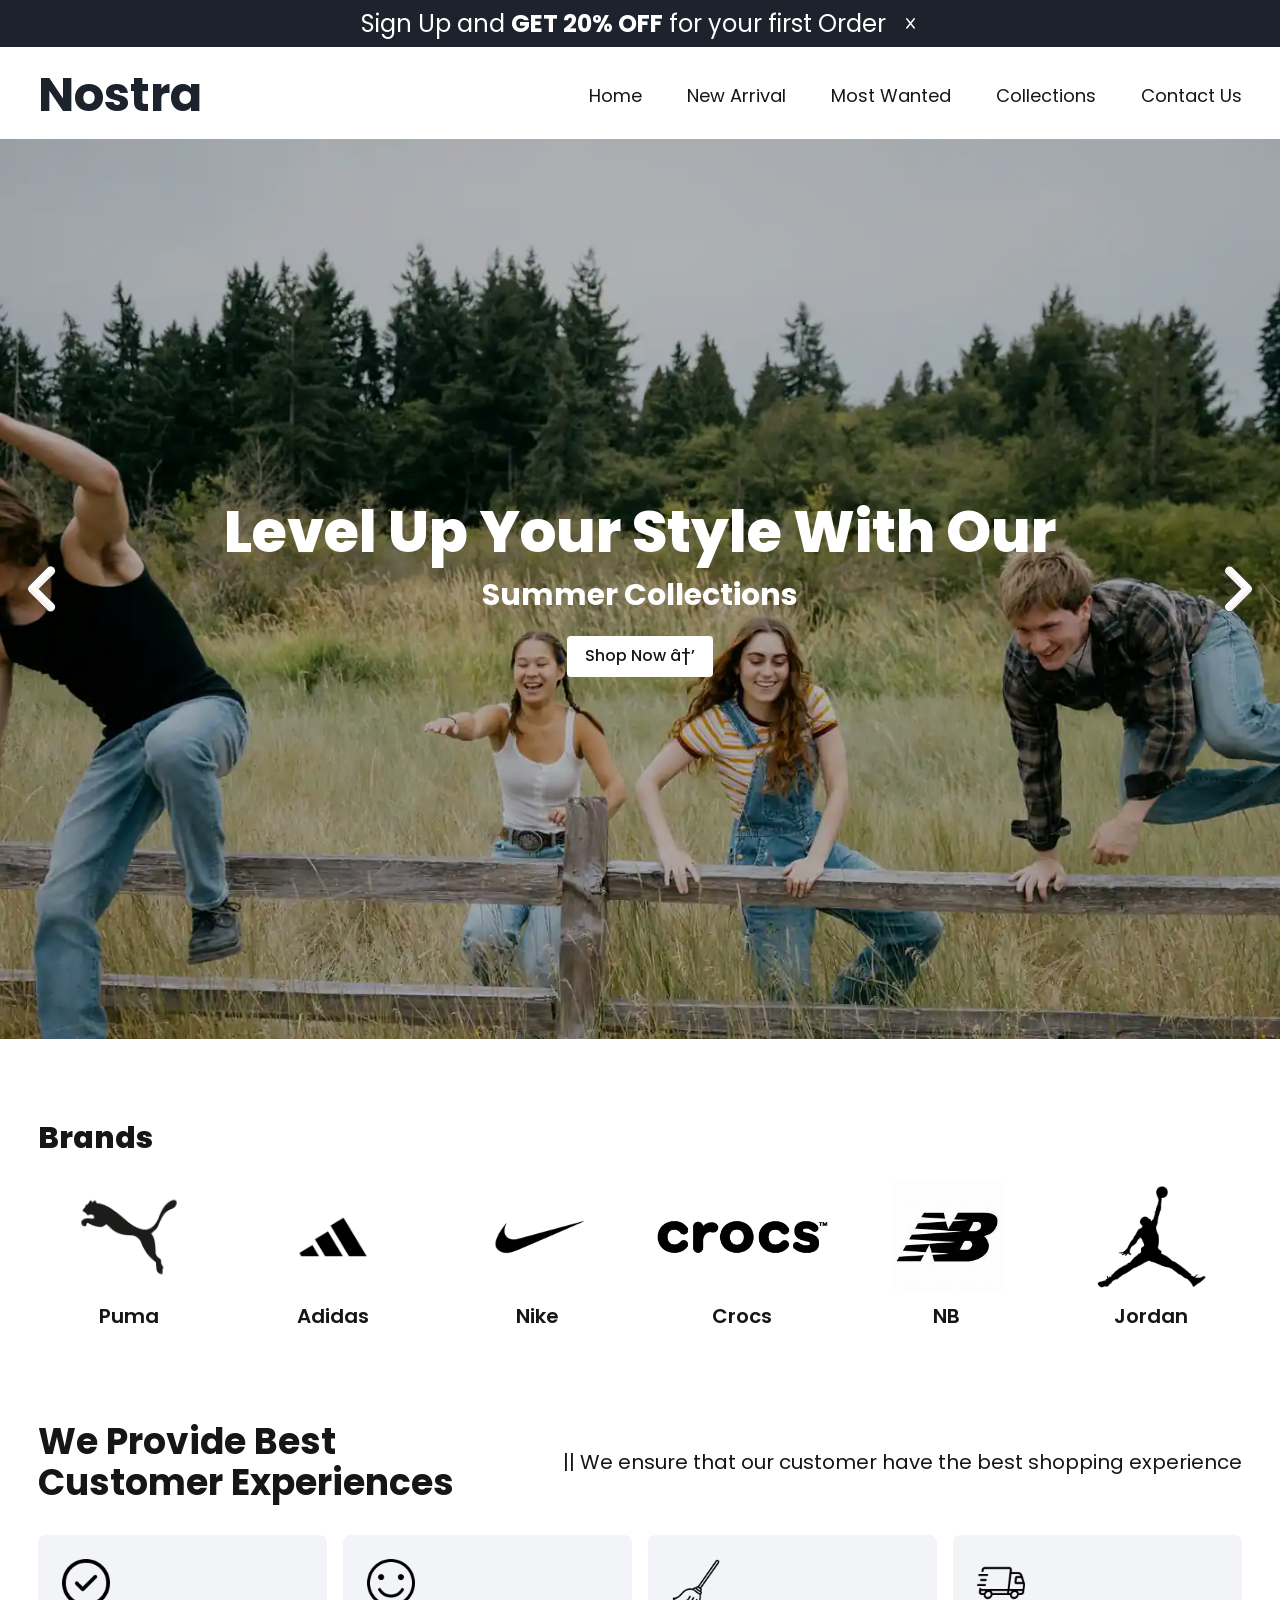
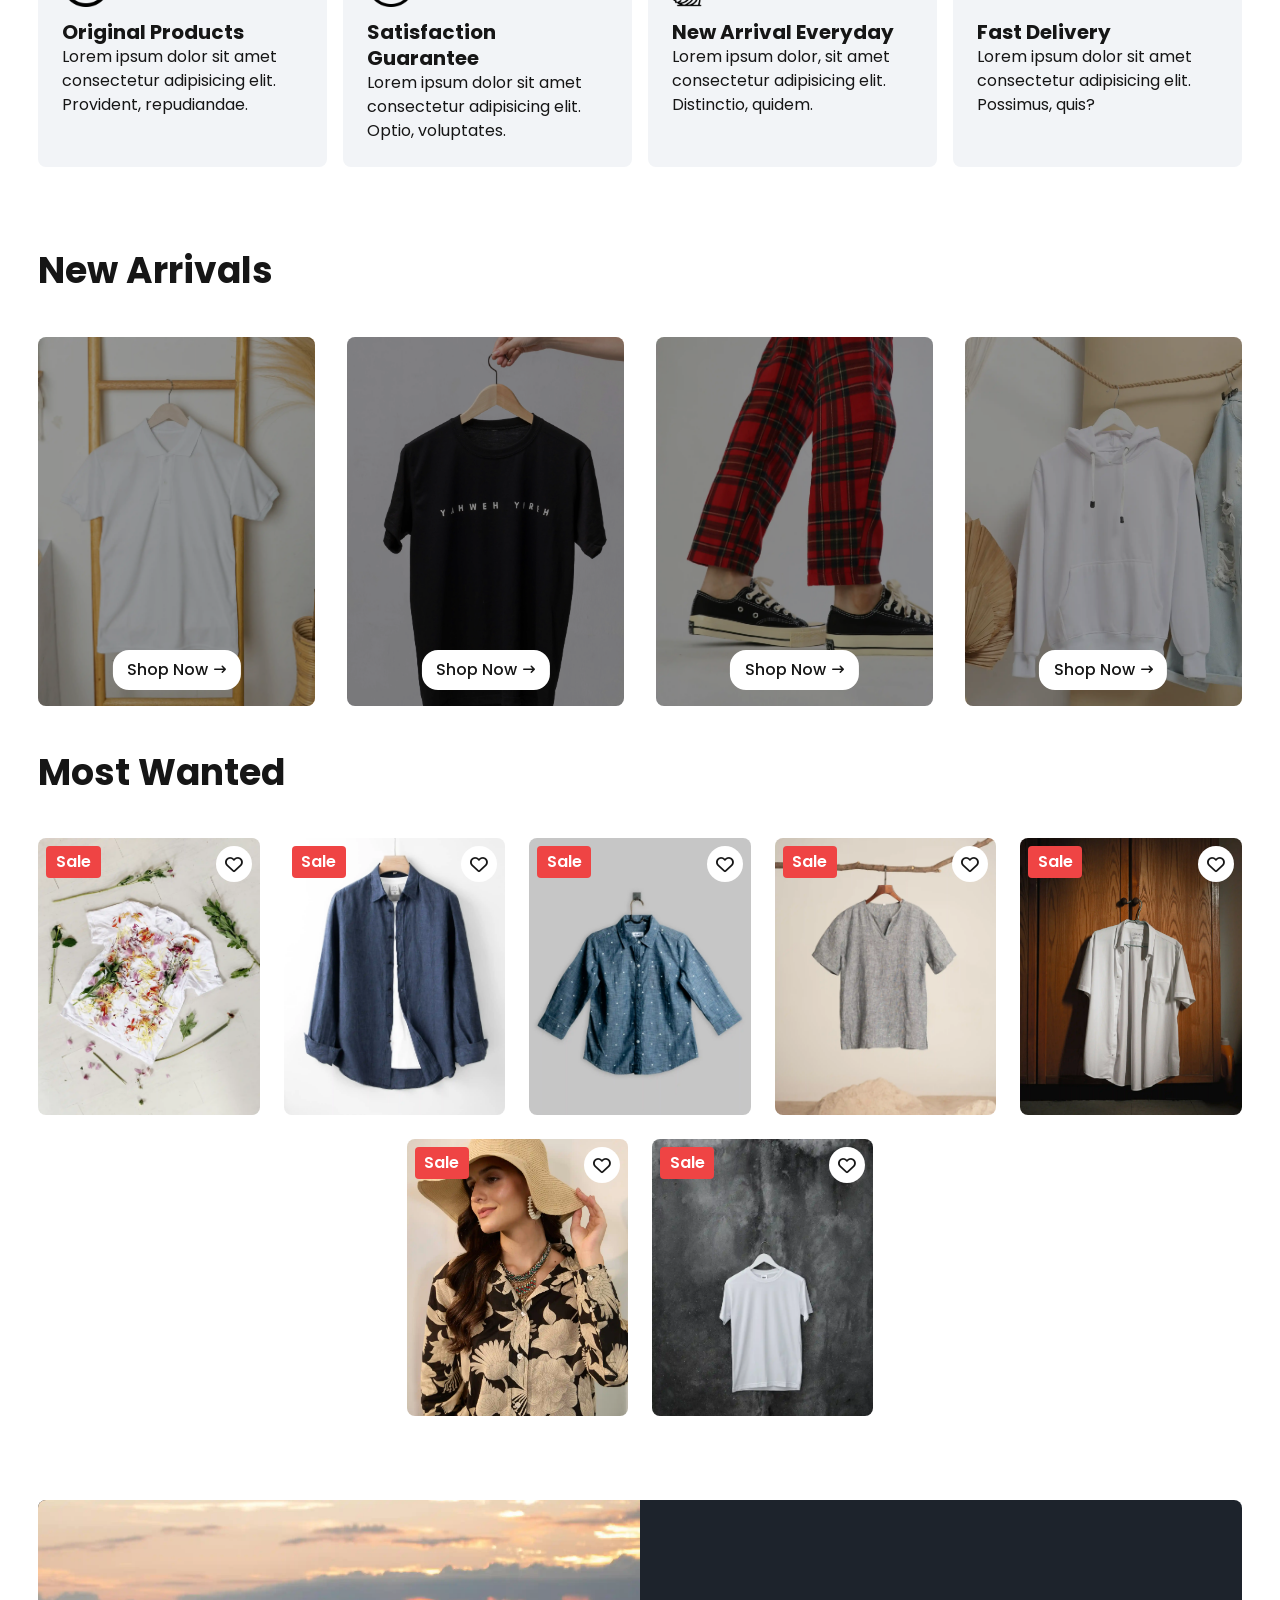
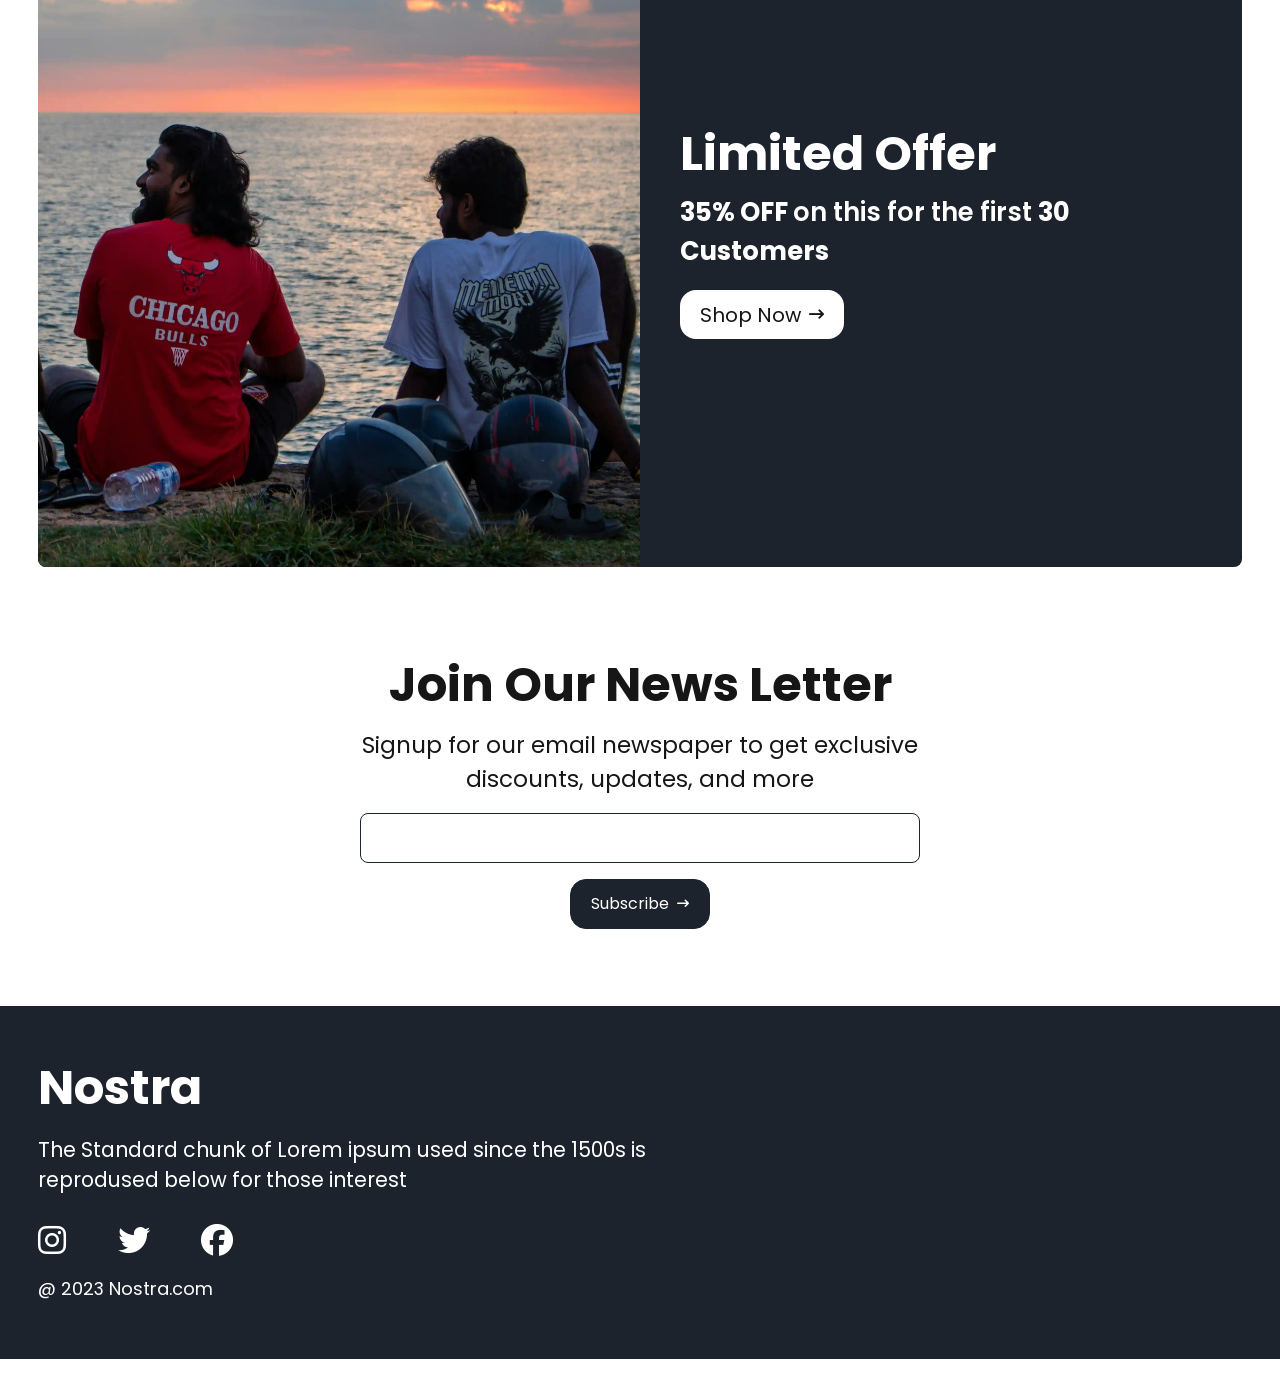
<file: index.html>
﻿<!DOCTYPE html>
<html lang="en">

<head>
    <meta charset="UTF-8">
    <meta name="viewport" content="width=device-width, initial-scale=1.0">
    <title>Nostra</title>
    <link rel="stylesheet" href="https://cdnjs.cloudflare.com/ajax/libs/font-awesome/6.6.0/css/all.min.css"
        integrity="sha512-Kc323vGBEqzTmouAECnVceyQqyqdsSiqLQISBL29aUW4U/M7pSPA/gEUZQqv1cwx4OnYxTxve5UMg5GT6L4JJg=="
        crossorigin="anonymous" referrerpolicy="no-referrer" />
    <link rel="preconnect" href="https://fonts.googleapis.com">
    <link rel="preconnect" href="https://fonts.gstatic.com" crossorigin>
    <link href="https://fonts.googleapis.com/css2?family=Poppins:wght@400;500;600;700;800&display=swap"
        rel="stylesheet">
    <link rel="stylesheet" href="style.css">
</head>

<body>
    <!--section1-->
    <div id="one" class="announcement">
        <h1 class="announcement__text">
            Sign Up and
            <span class="bold">GET 20% OFF</span>
            for your first Order
        </h1>
        <i id="two" class="fa-solid fa-x fa-xs announcement__close"></i>
    </div>

    <!--section2-->
    <nav class="site-header">
        <div>
            <h1 class="logo">Nostra</h1>
        </div>

        <div class="menu-toggle" id="three">
            <i class="fa-solid fa-bars fa-xl"></i>
        </div>

        <div class="nav-links">
            <ul>
                <li><a href="#">Home</a></li>
                <li><a href="#new-arrivals">New Arrival</a></li>
                <li><a href="#most-wanted">Most Wanted</a></li>
                <li><a href="./collections.html">Collections</a></li>
                <li><a href="./contact.html">Contact Us</a></li>
            </ul>
        </div>
    </nav>

    <!--side navbar-->
    <div id="four" class="side-menu">
        <i id="five" class="fa-solid fa-x side-menu__close"></i>
        <ul>
            <li><a href="#">Home</a></li>
            <li><a href="#new-arrivals">New Arrival</a></li>
            <li><a href="#most-wanted">Most Wanted</a></li>
            <li><a href="./collections.html">Collections</a></li>
            <li><a href="./contact.html">Contact Us</a></li>
        </ul>
    </div>

    <!--section3-->
    <nav class="hero-section">
        <div id="hero" class="hero">
            <img id="heroImg" src="img/p26.webp" class="hero__img" alt="">
            <div class="hero__overlay"></div>

            <h1 class="hero__title">Level Up Your Style With Our</h1>
            <p class="hero__subtitle">Summer Collections</p>

            <button class="btn-hero">Shop Now â†’</button>

            <img class="hero__arrow hero__arrow--left" src="img/p1.webp" id="left" alt="">
            <img class="hero__arrow hero__arrow--right" src="img/p2.webp" id="right" alt="">
        </div>
    </nav>

    <!--section4-->
    <nav class="brands">
        <h1 class="brands__title">Brands</h1>

        <ul class="brands__list">
            <li class="brand">
                <img class="brand__logo" src="img/p3.webp" alt="Puma">
                <span>Puma</span>
            </li>
            <li class="brand">
                <img class="brand__logo" src="img/p4.webp" alt="Adidas">
                <span>Adidas</span>
            </li>
            <li class="brand">
                <img class="brand__logo" src="img/p5.webp" alt="Nike">
                <span>Nike</span>
            </li>
            <li class="brand">
                <img class="brand__logo" src="img/p6.webp" alt="Crocs">
                <span>Crocs</span>
            </li>
            <li class="brand">
                <img class="brand__logo" src="img/p7.webp" alt="NB">
                <span>NB</span>
            </li>
            <li class="brand">
                <img class="brand__logo" src="img/p8.webp" alt="Jordan">
                <span>Jordan</span>
            </li>
        </ul>
    </nav>

    <!--section5-->
    <nav class="intro">
        <div class="intro__heading">
            <h1 class="intro__title">We Provide Best</h1>
            <h1 class="intro__title">Customer Experiences</h1>
        </div>
        <div>
            <p class="intro__text">|| We ensure that our customer have the best shopping experience</p>
        </div>
    </nav>

    <!--section6-->
    <nav class="features">
        <div class="feature">
            <div class="feature__icon">
                <img src="img/p9.webp" alt="">
            </div>
            <h1 class="feature__title">Original Products</h1>
            <p class="feature__text">Lorem ipsum dolor sit amet consectetur adipisicing elit.
                Provident, repudiandae.</p>
        </div>
        <div class="feature">
            <div class="feature__icon">
                <img src="img/p10.webp" alt="">
            </div>
            <h1 class="feature__title">Satisfaction Guarantee</h1>
            <p class="feature__text">Lorem ipsum dolor sit amet consectetur adipisicing elit. Optio,
                voluptates.</p>
        </div>
        <div class="feature">
            <div class="feature__icon">
                <img src="img/p12.webp" alt="">
            </div>
            <h1 class="feature__title">New Arrival Everyday</h1>
            <p class="feature__text">Lorem ipsum dolor, sit amet consectetur adipisicing elit.
                Distinctio, quidem.</p>
        </div>
        <div class="feature">
            <div class="feature__icon">
                <img src="img/p11.webp" alt="">
            </div>
            <h1 class="feature__title">Fast Delivery</h1>
            <p id="new-arrivals" class="feature__text">Lorem ipsum dolor sit amet consectetur
                adipisicing elit.
                Possimus, quis?</p>
        </div>
    </nav>

    <!--section7-->
    <h1 class="section-title">New Arrivals</h1>

    <div class="arrivals">
        <div class="arrival">
            <img src="./img/p13.webp" alt="">
            <div class="arrival__overlay"></div>
            <button class="btn-shop">
                Shop Now <i class="fa-solid fa-arrow-right-long fa-xs"></i>
            </button>
        </div>

        <div class="arrival">
            <img src="./img/p14.webp" alt="">
            <div class="arrival__overlay"></div>
            <button class="btn-shop">
                Shop Now <i class="fa-solid fa-arrow-right-long fa-xs"></i>
            </button>
        </div>

        <div class="arrival">
            <img src="./img/p15.webp" alt="">
            <div class="arrival__overlay"></div>
            <button class="btn-shop">
                Shop Now <i class="fa-solid fa-arrow-right-long fa-xs"></i>
            </button>
        </div>

        <div class="arrival">
            <img src="./img/p16.webp" alt="">
            <div class="arrival__overlay"></div>
            <button id="most-wanted" class="btn-shop">
                Shop Now <i class="fa-solid fa-arrow-right-long fa-xs"></i>
            </button>
        </div>
    </div>

    <!--section8-->
    <h1 class="section-title">Most Wanted</h1>

    <section class="wanted">
        <div class="wanted__item">
            <img src="img/p24.webp" alt="">
            <button class="badge-sale">Sale</button>
            <i class="six wishlist fa-regular fa-heart fa-2xl"></i>
        </div>

        <div class="wanted__item">
            <img src="img/p19.webp" alt="">
            <button class="badge-sale">Sale</button>
            <i class="six wishlist fa-regular fa-heart fa-2xl"></i>
        </div>

        <div class="wanted__item">
            <img src="img/p20.webp" alt="">
            <button class="badge-sale">Sale</button>
            <i class="six wishlist fa-regular fa-heart fa-2xl"></i>
        </div>

        <div class="wanted__item">
            <img src="img/p21.webp" alt="">
            <button class="badge-sale">Sale</button>
            <i class="six wishlist fa-regular fa-heart fa-2xl"></i>
        </div>

        <div class="wanted__item">
            <img src="img/p22.webp" alt="">
            <button class="badge-sale">Sale</button>
            <i class="six wishlist fa-regular fa-heart fa-2xl"></i>
        </div>

        <div class="wanted__item">
            <img src="img/p23.webp" alt="">
            <button class="badge-sale">Sale</button>
            <i class="six wishlist fa-regular fa-heart fa-2xl"></i>
        </div>

        <div class="wanted__item">
            <img src="img/p18.webp" alt="">
            <button class="badge-sale">Sale</button>
            <i class="six wishlist fa-regular fa-heart fa-2xl"></i>
        </div>
    </section>

    <!--section9-->
    <section class="offer">
        <div class="offer__image">
            <img src="img/p17.webp" alt="">
        </div>
        <div class="offer__body">
            <h1 class="offer__title">Limited Offer</h1>
            <p class="offer__text">
                <span class="bold">35% OFF </span>on this
                for the first <span class="bold">30 Customers</span>
            </p>
            <button class="btn-offer">
                Shop Now <i class="fa-solid fa-arrow-right-long fa-xs"></i>
            </button>
        </div>
    </section>

    <!--section10-->
    <section class="newsletter">
        <h1 class="newsletter__title">Join Our News Letter</h1>
        <p class="newsletter__text">Signup for our email newspaper to get exclusive
            discounts, updates, and more</p>
        <input type="email">
        <button class="btn-subscribe">
            Subscribe <i class="fa-solid fa-arrow-right-long fa-xs"></i>
        </button>
    </section>

    <!--section11-->
    <section class="footer">
        <h1 class="footer__title">Nostra</h1>
        <p class="footer__text">The Standard chunk of Lorem ipsum used since the 1500s is
            reprodused below for those interest</p>
        <div class="footer__social">
            <i class="fa-brands fa-instagram"></i>
            <i class="fa-brands fa-twitter"></i>
            <i class="fa-brands fa-facebook"></i>
        </div>
        <p class="footer__copy">@ 2023 Nostra.com</p>
    </section>

    <script src="script.js"></script>
</body>

</html>
</file>
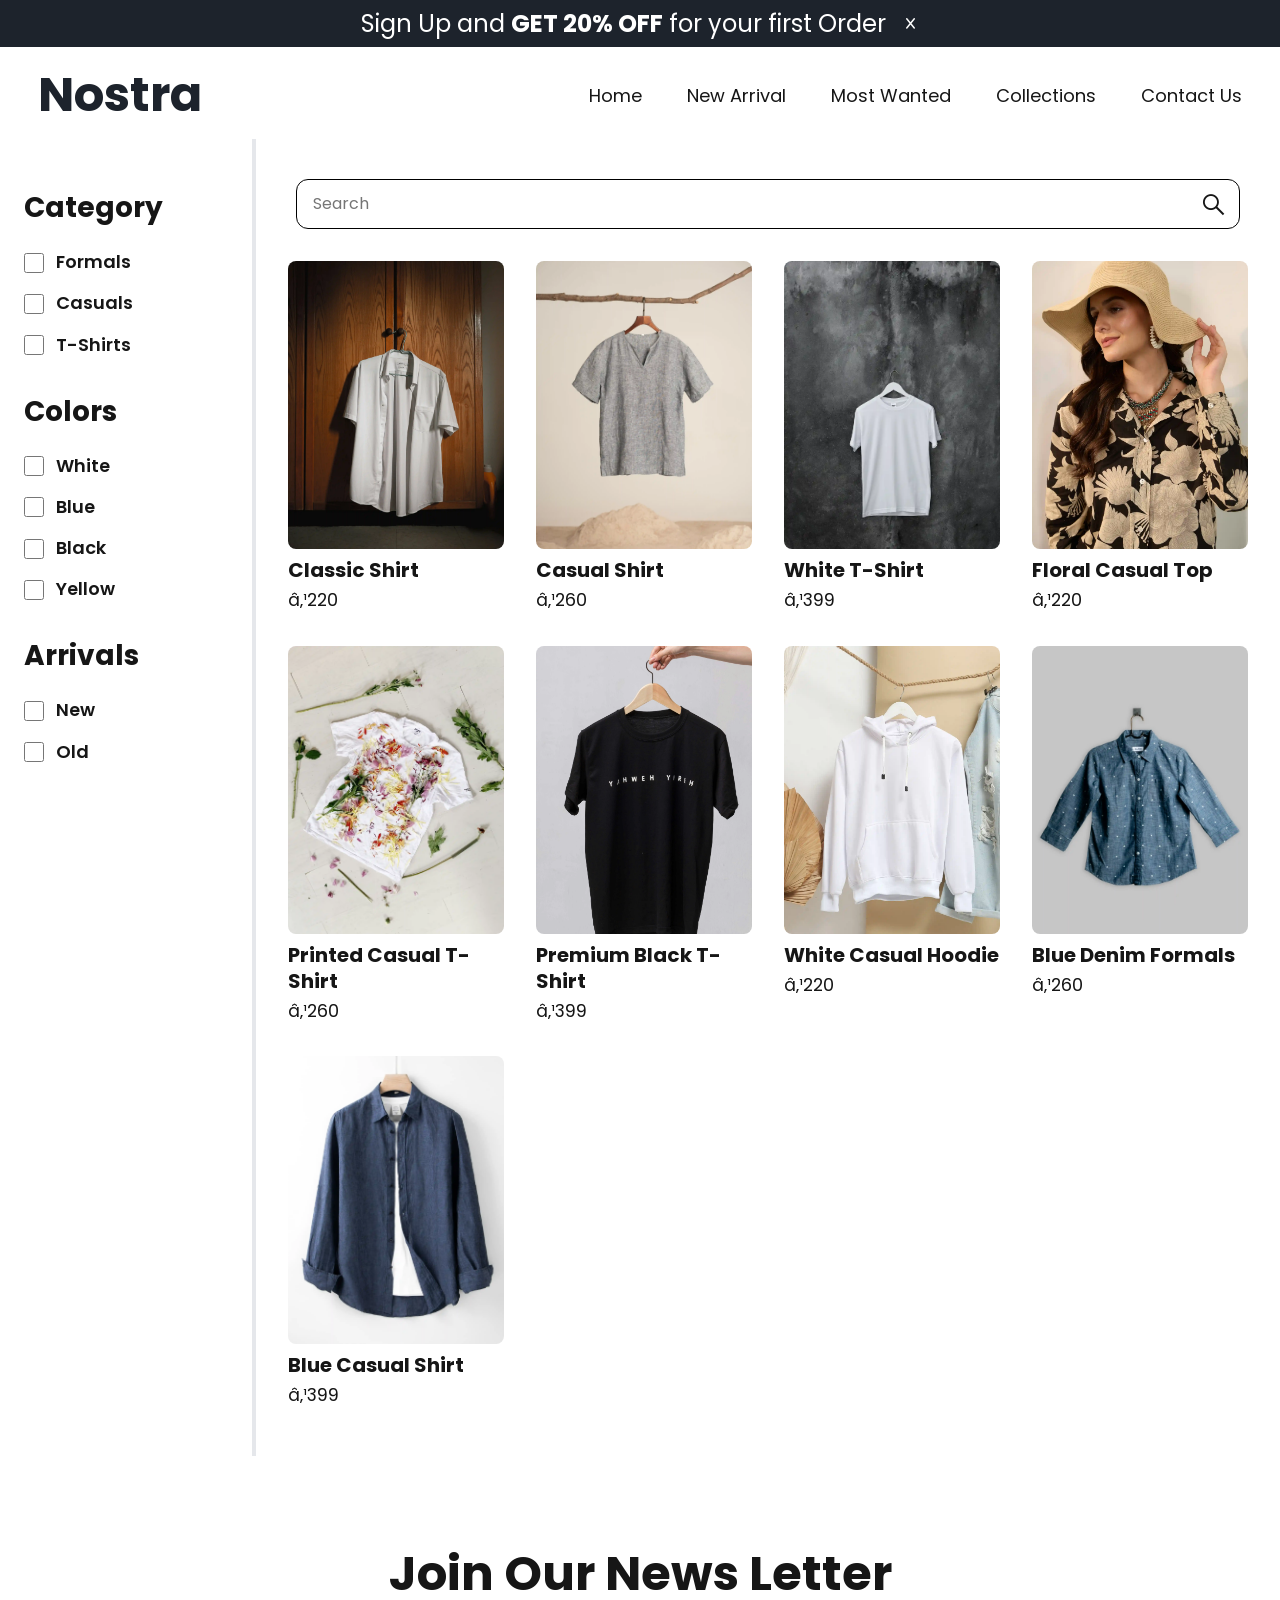
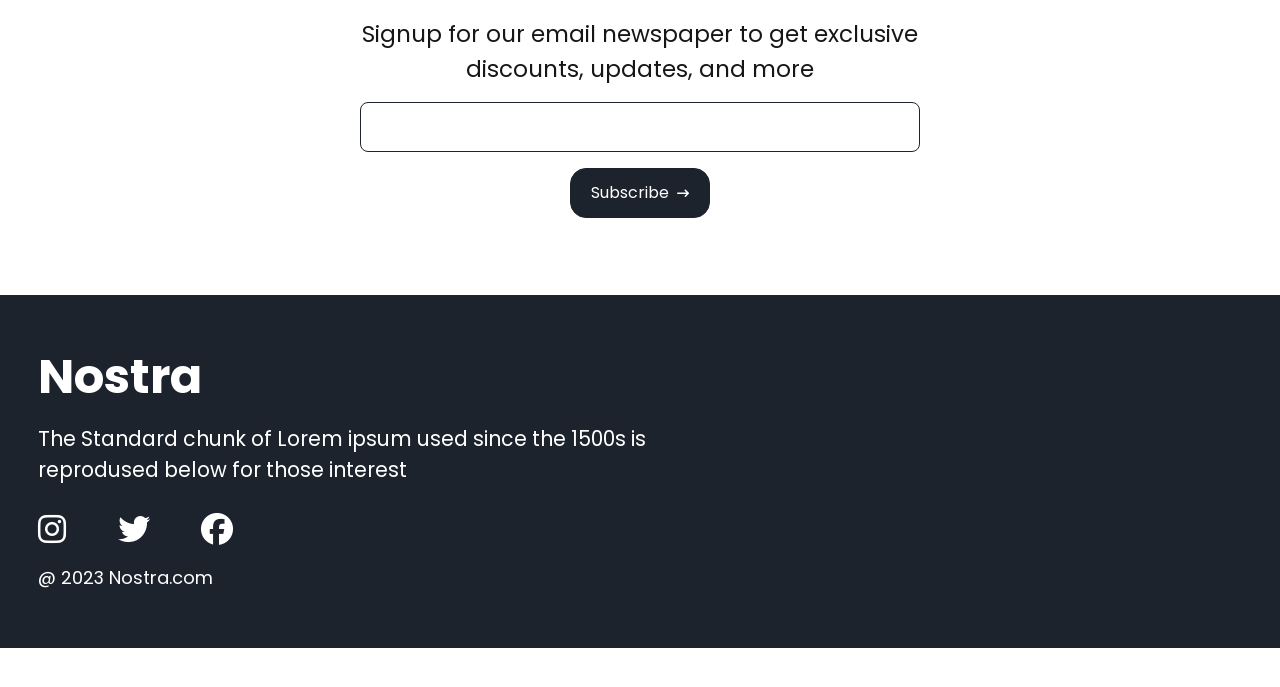
<file: collections.html>
﻿<!DOCTYPE html>
<html lang="en">

<head>
    <meta charset="UTF-8">
    <meta name="viewport" content="width=device-width, initial-scale=1.0">
    <title>Collections</title>
    <link rel="stylesheet" href="https://cdnjs.cloudflare.com/ajax/libs/font-awesome/6.6.0/css/all.min.css"
        integrity="sha512-Kc323vGBEqzTmouAECnVceyQqyqdsSiqLQISBL29aUW4U/M7pSPA/gEUZQqv1cwx4OnYxTxve5UMg5GT6L4JJg=="
        crossorigin="anonymous" referrerpolicy="no-referrer" />
        <link rel="preconnect" href="https://fonts.googleapis.com">
    <link rel="preconnect" href="https://fonts.gstatic.com" crossorigin>
    <link href="https://fonts.googleapis.com/css2?family=Poppins:wght@400;500;600;700;800&display=swap"
        rel="stylesheet">
    <link rel="stylesheet" href="style.css">
</head>

<body>
    <!--section1-->
    <div id="one" class="announcement">
        <h1 class="announcement__text">
            Sign Up and
            <span class="bold">GET 20% OFF</span>
            for your first Order
        </h1>
        <i id="two" class="fa-solid fa-x fa-xs announcement__close"></i>
    </div>

    <!--section2-->
    <nav class="site-header">
        <div>
            <h1 class="logo">Nostra</h1>
        </div>

        <div class="menu-toggle" id="three">
            <i class="fa-solid fa-bars fa-xl"></i>
        </div>

        <div class="nav-links">
            <ul>
                <li><a href="index.html">Home</a></li>
                <li><a href="index.html#new-arrivals">New Arrival</a></li>
                <li><a href="index.html#most-wanted">Most Wanted</a></li>
                <li><a href="collections.html">Collections</a></li>
                <li><a href="contact.html">Contact Us</a></li>
            </ul>
        </div>
    </nav>

    <!--side navbar-->
    <div id="four" class="side-menu side-menu--half">
        <i id="five" class="fa-solid fa-x side-menu__close"></i>
        <ul>
            <li><a href="index.html">Home</a></li>
            <li><a href="index.html#new-arrivals">New Arrival</a></li>
            <li><a href="index.html#most-wanted">Most Wanted</a></li>
            <li><a href="collections.html">Collections</a></li>
            <li><a href="contact.html">Contact Us</a></li>
        </ul>
    </div>

    <!--Section 3-->
    <div class="shop">

        <!--leftside-->
        <aside class="filters">

            <h1 class="filters__title filters__title--spaced">Category</h1>
            <div class="filters__list filters__list--categories">
                <label class="filter-option">
                    <input type="checkbox" value="formals" class="six">
                    <p>Formals</p>
                </label>
                <label class="filter-option">
                    <input type="checkbox" value="casuals" class="six">
                    <p>Casuals</p>
                </label>
                <label class="filter-option">
                    <input type="checkbox" value="tshirts" class="six">
                    <p>T-Shirts</p>
                </label>
            </div>

            <h1 class="filters__title">Colors</h1>
            <div class="filters__list filters__list--colors">
                <label class="filter-option">
                    <input type="checkbox" value="white" class="six">
                    <p>White</p>
                </label>
                <label class="filter-option">
                    <input type="checkbox" value="blue" class="six">
                    <p>Blue</p>
                </label>
                <label class="filter-option">
                    <input type="checkbox" value="black" class="six">
                    <p>Black</p>
                </label>
                <label class="filter-option">
                    <input type="checkbox" value="yellow" class="six">
                    <p>Yellow</p>
                </label>
            </div>

            <h1 class="filters__title">Arrivals</h1>
            <div class="filters__list filters__list--arrivals">
                <label class="filter-option">
                    <input type="checkbox" value="new" class="six">
                    <p>New</p>
                </label>
                <label class="filter-option">
                    <input type="checkbox" value="old" class="six">
                    <p>Old</p>
                </label>
            </div>

        </aside>

        <!--rightside-->
        <main>
            <div class="search">
                <input type="text" placeholder="Search">
                <i class="fa-brands fa-sistrix fa-xl search__icon"></i>
            </div>

            <div class="products">
                <div class="seven" data-occasion="formals" data-color="white" data-arrivals="new">
                    <img src="./img/p22.webp" alt="">
                    <h1 class="product__name">Classic Shirt</h1>
                    <p class="product__price">â‚¹220</p>
                </div>

                <div class="seven" data-occasion="casuals" data-color="black" data-arrivals="new">
                    <img src="./img/p21.webp" alt="">
                    <h1 class="product__name">Casual Shirt</h1>
                    <p class="product__price">â‚¹260</p>
                </div>

                <div class="seven" data-occasion="tshirts" data-color="white" data-arrivals="old">
                    <img src="./img/p18.webp" alt="">
                    <h1 class="product__name">White T-Shirt</h1>
                    <p class="product__price">â‚¹399</p>
                </div>

                <div class="seven" data-occasion="casuals" data-color="black" data-arrivals="old">
                    <img src="./img/p23.webp" alt="">
                    <h1 class="product__name">Floral Casual Top</h1>
                    <p class="product__price">â‚¹220</p>
                </div>

                <div class="seven" data-occasion="tshirts" data-color="white" data-arrivals="new">
                    <img src="./img/p24.webp" alt="">
                    <h1 class="product__name">Printed Casual T-Shirt</h1>
                    <p class="product__price">â‚¹260</p>
                </div>

                <div class="seven" data-occasion="tshirts" data-color="black" data-arrivals="new">
                    <img src="./img/p14.webp" alt="">
                    <h1 class="product__name">Premium Black T-Shirt</h1>
                    <p class="product__price">â‚¹399</p>
                </div>

                <div class="seven" data-occasion="tshirts" data-color="white" data-arrivals="new">
                    <img src="./img/p16.webp" alt="">
                    <h1 class="product__name">White Casual Hoodie</h1>
                    <p class="product__price">â‚¹220</p>
                </div>

                <div class="seven" data-occasion="formals" data-color="blue" data-arrivals="new">
                    <img src="./img/p20.webp" alt="">
                    <h1 class="product__name">Blue Denim Formals</h1>
                    <p class="product__price">â‚¹260</p>
                </div>

                <div class="seven" data-occasion="casuals" data-color="blue" data-arrivals="new">
                    <img src="./img/p19.webp" alt="">
                    <h1 class="product__name">Blue Casual Shirt</h1>
                    <p class="product__price">â‚¹399</p>
                </div>
            </div>
        </main>
    </div>

    <!--section4-->
    <section class="newsletter">
        <h1 class="newsletter__title">Join Our News Letter</h1>
        <p class="newsletter__text">Signup for our email newspaper to get exclusive
            discounts, updates, and more</p>
        <input type="email">
        <button class="btn-subscribe">
            Subscribe <i class="fa-solid fa-arrow-right-long fa-xs"></i>
        </button>
    </section>

    <!--section5-->
    <section class="footer">
        <h1 class="footer__title">Nostra</h1>
        <p class="footer__text">The Standard chunk of Lorem ipsum used since the 1500s is
            reprodused below for those interest</p>
        <div class="footer__social">
            <i class="fa-brands fa-instagram"></i>
            <i class="fa-brands fa-twitter"></i>
            <i class="fa-brands fa-facebook"></i>
        </div>
        <p class="footer__copy">@ 2023 Nostra.com</p>
    </section>

    <script src="collections.js"></script>
</body>

</html>
</file>
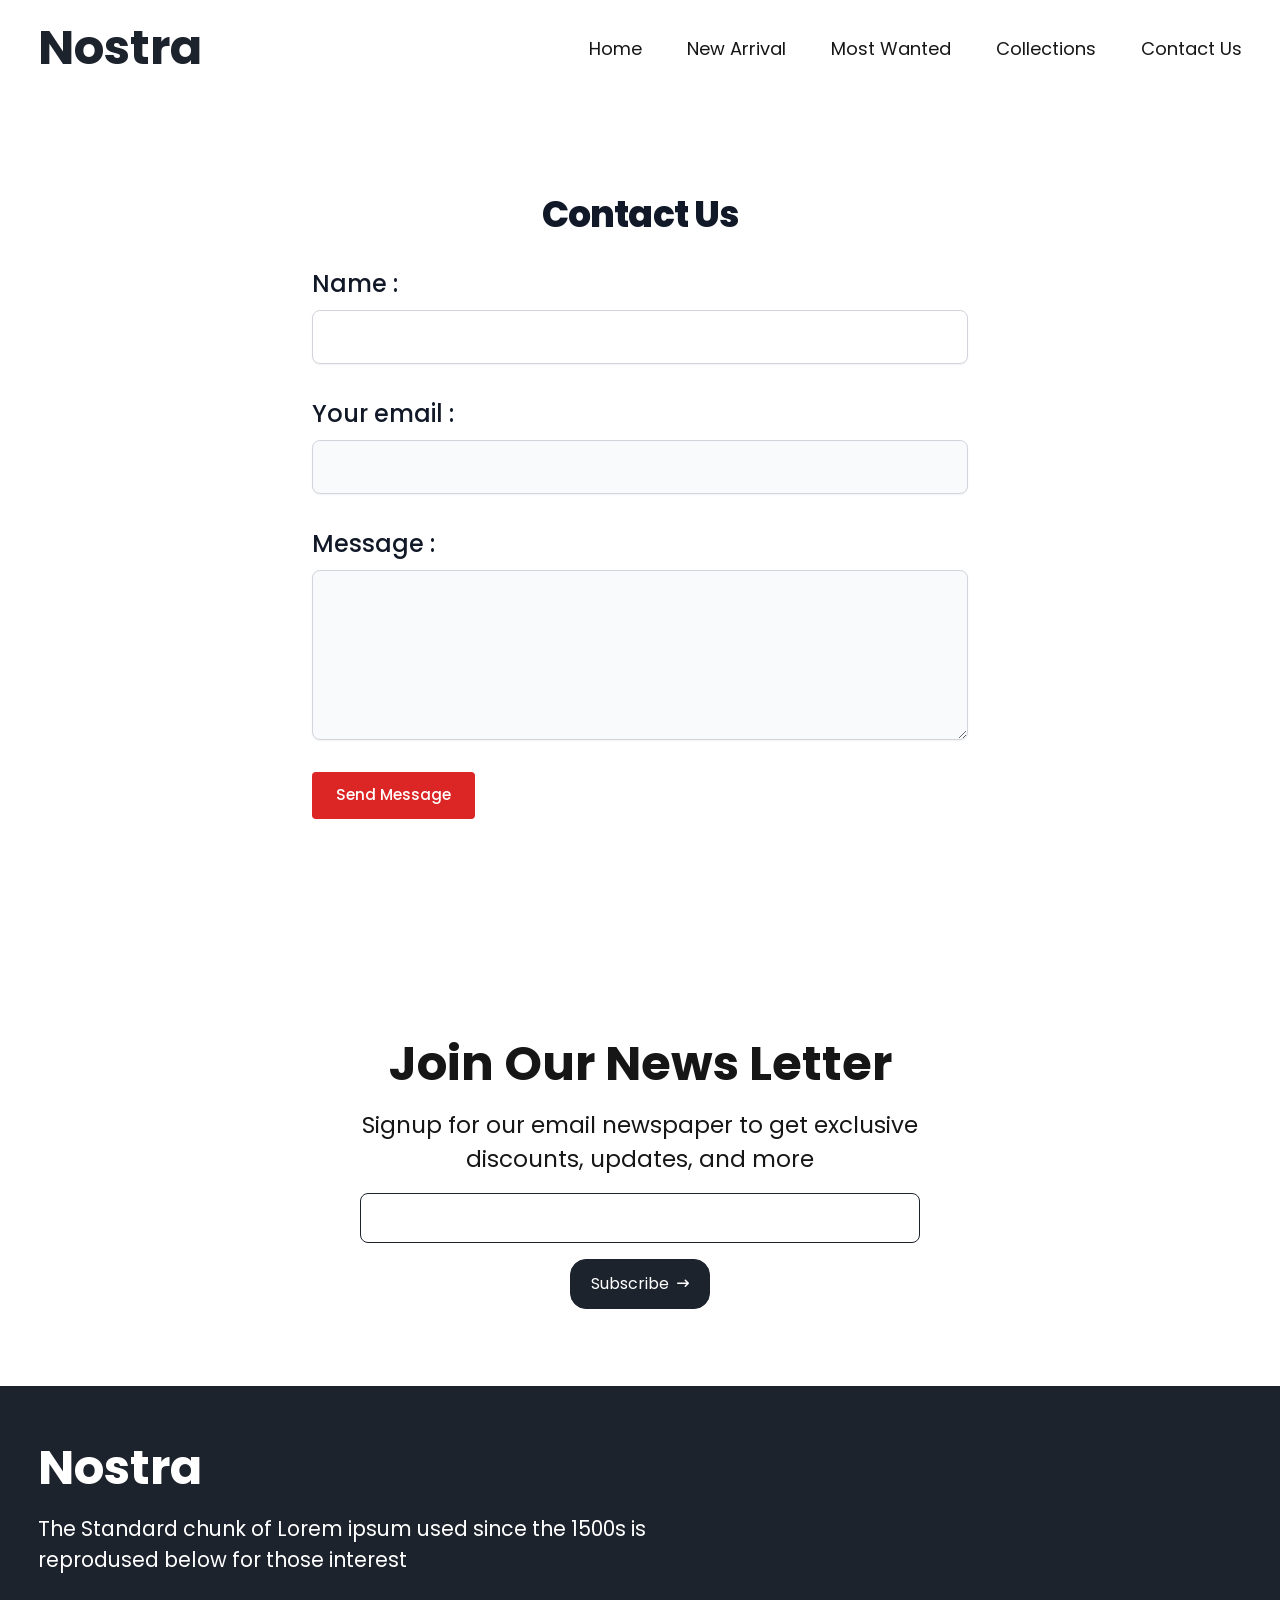
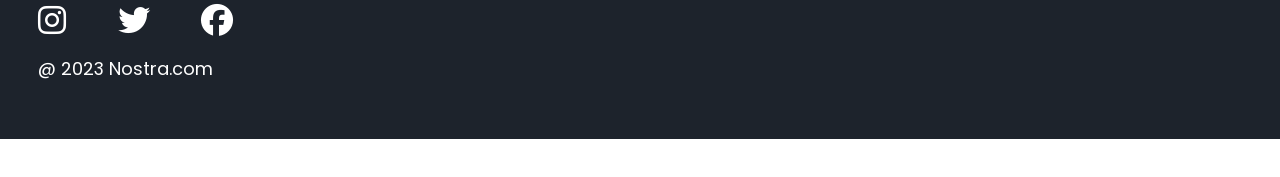
<file: contact.html>
﻿<!DOCTYPE html>
<html lang="en">

<head>
    <meta charset="UTF-8">
    <meta name="viewport" content="width=device-width, initial-scale=1.0">
    <title>Contact Us</title>
    <link rel="stylesheet" href="https://cdnjs.cloudflare.com/ajax/libs/font-awesome/6.6.0/css/all.min.css" integrity="sha512-Kc323vGBEqzTmouAECnVceyQqyqdsSiqLQISBL29aUW4U/M7pSPA/gEUZQqv1cwx4OnYxTxve5UMg5GT6L4JJg==" crossorigin="anonymous" referrerpolicy="no-referrer" />
    <link rel="stylesheet" href="style.css">
    <link rel="preconnect" href="https://fonts.googleapis.com">
    <link rel="preconnect" href="https://fonts.gstatic.com" crossorigin>
    <link href="https://fonts.googleapis.com/css2?family=Poppins:wght@400;500;600;700;800&display=swap"
        rel="stylesheet">
</head>

<body>
    <!--section1-->
    <nav class="site-header">
        <div>
            <h1 class="logo">Nostra</h1>
        </div>

        <div class="menu-toggle" id="three">
            <i class="fa-solid fa-bars fa-xl"></i>
        </div>

        <div class="nav-links">
            <ul>
                <li><a href="index.html">Home</a></li>
                <li><a href="index.html#new-arrivals">New Arrival</a></li>
                <li><a href="index.html#most-wanted">Most Wanted</a></li>
                <li><a href="collections.html">Collections</a></li>
                <li><a href="contact.html">Contact Us</a></li>
            </ul>
        </div>
    </nav>

    <!--side navbar-->
    <div id="four" class="side-menu">
        <i id="five" class="fa-solid fa-x side-menu__close"></i>
        <ul>
            <li><a href="index.html">Home</a></li>
            <li><a href="index.html#new-arrivals">New Arrival</a></li>
            <li><a href="index.html#most-wanted">Most Wanted</a></li>
            <li><a href="collections.html">Collections</a></li>
            <li><a href="contact.html">Contact Us</a></li>
        </ul>
    </div>

    <!--section 2-->
    <div class="contact-wrap">
        <section class="contact-card">
            <div class="contact-card__inner">
                <h2 class="contact-card__title">Contact Us</h2>

                <form action="#" class="contact-form">

                    <div>
                        <label for="subject" class="contact-form__label">Name :</label>
                        <input type="text" id="subject" class="field field--text" required>
                    </div>

                    <div>
                        <label for="email" class="contact-form__label">Your email :</label>
                        <input type="email" id="email" class="field field--email" required>
                    </div>

                    <div>
                        <label for="message" class="contact-form__label">Message :</label>
                        <textarea id="message" rows="6" class="field field--message"></textarea>
                    </div>

                    <button id="seven" type="submit" class="btn-send">
                        Send Message
                    </button>
                </form>
            </div>
        </section>
    </div>

    <!--section3-->
    <section class="newsletter">
        <h1 class="newsletter__title">Join Our News Letter</h1>
        <p class="newsletter__text">Signup for our email newspaper to get exclusive
            discounts, updates, and more</p>
        <input type="email">
        <button class="btn-subscribe">
            Subscribe <i class="fa-solid fa-arrow-right-long fa-xs"></i>
        </button>
    </section>

    <!--section4-->
    <section class="footer">
        <h1 class="footer__title">Nostra</h1>
        <p class="footer__text">The Standard chunk of Lorem ipsum used since the 1500s is
            reprodused below for those interest</p>
        <div class="footer__social">
            <i class="fa-brands fa-instagram"></i>
            <i class="fa-brands fa-twitter"></i>
            <i class="fa-brands fa-facebook"></i>
        </div>
        <p class="footer__copy">@ 2023 Nostra.com</p>
    </section>

    <script src="contact.js"></script>
</body>

</html>
</file>
<file: style.css>
﻿/* =====================================================================
   NOSTRA — responsive stylesheet
   Mobile-first. Fluid type/spacing via clamp(); breakpoints:
     base         : phones, portrait           (< 600px)
     600px        : large phones / landscape phones
     768px        : tablets, portrait
     1024px       : tablets landscape / desktop (nav links shown)
     1280px       : large desktop
     landscape    : short landscape screens (max-height: 520px)
   ===================================================================== */

/* ---------- Design tokens ---------- */
:root {
  --ink: #161616;
  --navy: #1D232C;
  --navy-deep: #111827;
  --paper: #fff;
  --mist: #F2F4F7;
  --line: #e5e7eb;
  --sale: #ef4444;
  --accent: #dc2626;
  --gutter: clamp(1rem, 3vw, 2.5rem);
  --safe-top: env(safe-area-inset-top, 0px);
  --safe-bottom: env(safe-area-inset-bottom, 0px);
}

/* ---------- Base reset (replaces Tailwind's preflight) ---------- */
*,
*::before,
*::after {
  box-sizing: border-box;
  margin: 0;
  padding: 0;
  border: 0 solid;
}

html {
  -webkit-text-size-adjust: 100%;
  text-size-adjust: 100%;
  scroll-behavior: smooth;
}

body {
  font-family: 'Poppins', system-ui, -apple-system, 'Segoe UI', Roboto, sans-serif;
  line-height: 1.5;
  color: var(--ink);
  background: var(--paper);
  min-width: 320px;
  overflow-x: clip;
  -webkit-font-smoothing: antialiased;
}

img,
svg {
  display: block;
  max-width: 100%;
}

ul {
  list-style: none;
}

a {
  color: inherit;
  text-decoration: none;
}

h1 {
  font-size: inherit;
  font-weight: inherit;
}

button,
input,
textarea {
  font: inherit;
  color: inherit;
  background: transparent;
}

button {
  cursor: pointer;
}

/* Keep anchored sections clear of the sticky header */
[id] {
  scroll-margin-top: 5rem;
}

/* Respect users who prefer less motion */
@media (prefers-reduced-motion: reduce) {
  html { scroll-behavior: auto; }
  *,
  *::before,
  *::after {
    transition-duration: 0.01ms !important;
    animation-duration: 0.01ms !important;
  }
}

/* ---------- Shared helpers ---------- */
.bold {
  font-weight: 700;
}

/* ---------- Announcement bar ---------- */
.announcement {
  min-height: 40px;
  padding: .5rem var(--gutter);
  display: flex;
  justify-content: center;
  align-items: center;
  gap: 1rem;
  background: var(--navy);
  color: #fff;
  text-align: center;
}

.announcement__text {
  font-size: clamp(.8rem, 2.6vw, 1.5rem);
  font-weight: 400;
  line-height: 1.3;
}

.announcement__close {
  flex-shrink: 0;
  padding: .25rem;
  cursor: pointer;
}

/* ---------- Header / navigation ---------- */
.site-header {
  position: sticky;
  top: 0;
  z-index: 30;
  display: flex;
  justify-content: space-between;
  align-items: center;
  padding: .75rem var(--gutter);
  background: var(--paper);
}

.logo {
  font-size: clamp(1.75rem, 5vw, 3rem);
  font-weight: 700;
  line-height: 1;
  color: var(--navy);
}

/* Mobile / tablet: hamburger visible, desktop links hidden */
.menu-toggle {
  cursor: pointer;
  padding: .5rem;
  font-size: 1.5rem;
  line-height: 1;
  color: var(--ink);
}

.nav-links {
  display: none;
  font-size: 1.125rem;
}

.nav-links ul {
  display: flex;
  align-items: center;
  gap: clamp(1.5rem, 3.5vw, 3.5rem);
}

.nav-links a:hover,
.side-menu a:hover {
  text-decoration: underline;
  text-underline-offset: .2em;
}

/* Desktop: full navigation shown, hamburger hidden */
@media (min-width: 1024px) {
  .menu-toggle {
    display: none;
  }

  .nav-links {
    display: flex;
    align-items: center;
  }

  .site-header {
    padding: 1.5rem var(--gutter) 1.25rem;
  }
}

/* ---------- Side menu (drawer) ---------- */
.side-menu {
  position: fixed;
  top: 0;
  left: 0;
  z-index: 40;
  width: min(80vw, 320px);
  height: 100vh;
  height: 100dvh;
  overflow-y: auto;
  display: flex;
  flex-direction: column;
  padding: calc(var(--safe-top) + 4.5rem) 2rem calc(var(--safe-bottom) + 2rem);
  background: var(--navy);
  transform: translateX(-100%);
  visibility: hidden;
  transition: transform .4s ease, visibility .4s;
}

.side-menu.is-open {
  transform: translateX(0);
  visibility: visible;
}

.side-menu__close {
  position: absolute;
  top: calc(var(--safe-top) + 1.25rem);
  left: 2rem;
  padding: .25rem;
  font-size: 1.25rem;
  color: #fff;
  cursor: pointer;
}

.side-menu__close:hover {
  color: #fde047;
}

.side-menu ul {
  display: flex;
  flex-direction: column;
  gap: 2rem;
  color: #fff;
  font-size: clamp(1.25rem, 2vw, 1.5625rem);
}

/* ---------- Hero (full screen) ---------- */
.hero-section {
  position: relative;
  z-index: 10;
  padding: 0;
}

.hero {
  position: relative;
  width: 100%;
  height: 100vh;          /* fallback for older browsers */
  height: 100svh;         /* stays correct when mobile toolbars show/hide */
  min-height: 420px;
  border-radius: 0;
  overflow: hidden;
  display: flex;
  flex-direction: column;
  align-items: center;
  justify-content: center;
  padding: 1.5rem 4rem;
  text-align: center;
}

.hero__img {
  position: absolute;
  inset: 0;
  width: 100%;
  height: 100%;
  object-fit: cover;
}

.hero__overlay {
  position: absolute;
  inset: 0;
  background: rgba(0, 0, 0, .3);
}

.hero__title {
  position: relative;
  z-index: 10;
  margin-bottom: .5rem;
  color: #fff;
  font-size: clamp(1.25rem, 4.5vw, 4.5rem);
  font-weight: 800;
  line-height: 1.1;
}

.hero__subtitle {
  position: relative;
  z-index: 10;
  color: #fff;
  font-size: clamp(1rem, 2.5vw, 1.875rem);
  font-weight: 700;
}

.btn-hero {
  position: relative;
  z-index: 10;
  margin-top: clamp(.75rem, 2vh, 1.25rem);
  padding: .55rem 1.1rem;
  border-radius: .25rem;
  background: var(--paper);
  color: var(--ink);
  font-size: clamp(.875rem, 1.5vw, 1rem);
  font-weight: 500;
}

.hero__arrow {
  position: absolute;
  top: 50%;
  z-index: 20;
  width: clamp(28px, 4vw, 52px);
  transform: translateY(-50%);
  cursor: pointer;
}

.hero__arrow--left { left: 1rem; }
.hero__arrow--right { right: 1rem; }

@media (min-width: 768px) {
  .hero { padding: 1.5rem 6rem; }
}

/* ---------- Brands ---------- */
.brands {
  margin: clamp(2.5rem, 6vw, 5rem) 0 clamp(3rem, 7vw, 6.25rem);
  padding: 0 var(--gutter);
}

.brands__title {
  margin-bottom: 1.25rem;
  font-size: clamp(1.5rem, 3.5vw, 1.875rem);
  font-weight: 800;
}

.brands__list {
  display: grid;
  grid-template-columns: repeat(3, minmax(0, 1fr));
  gap: 1.5rem 1rem;
  place-items: center;
  text-align: center;
}

.brand {
  display: flex;
  flex-direction: column;
  align-items: center;
  min-width: 0;
}

.brand img {
  height: clamp(3.5rem, 9vw, 7rem);
  width: auto;
  max-width: 100%;
  object-fit: contain;
}

.brand span {
  margin-top: .5rem;
  font-size: clamp(.875rem, 1.6vw, 1.25rem);
  font-weight: 600;
}

@media (min-width: 768px) {
  .brands__list {
    grid-template-columns: repeat(6, minmax(0, 1fr));
    gap: 2rem 1.5rem;
  }
}

/* ---------- Intro ---------- */
.intro {
  display: flex;
  flex-direction: column;
  gap: .75rem;
  margin-top: clamp(2.5rem, 6vw, 5rem);
  padding: 0 var(--gutter);
}

.intro__heading {
  display: block;
}

.intro__title {
  font-size: clamp(1.5rem, 4vw, 2.25rem);
  font-weight: 700;
  line-height: 1.15;
}

.intro__text {
  font-size: clamp(.95rem, 1.8vw, 1.25rem);
}

@media (min-width: 768px) {
  .intro {
    flex-direction: row;
    justify-content: space-between;
    align-items: center;
    gap: 2.5rem;
  }
  .intro__heading { margin-right: 1rem; }
}

/* ---------- Feature cards ---------- */
.features {
  display: grid;
  grid-template-columns: repeat(2, minmax(0, 1fr));
  gap: 1rem;
  margin: 2rem 0 clamp(3rem, 6vw, 5rem);
  padding: 0 var(--gutter);
}

.feature {
  padding: clamp(.875rem, 2vw, 1.5rem);
  border-radius: .5rem;
  background: var(--mist);
  min-width: 0;
}

.feature__icon {
  width: clamp(30px, 4vw, 48px);
  height: clamp(30px, 4vw, 48px);
  margin-bottom: .75rem;
}

.feature__icon img {
  width: 100%;
  height: 100%;
  object-fit: contain;
}

.feature__title {
  font-size: clamp(.9rem, 1.6vw, 1.25rem);
  font-weight: 700;
  line-height: 1.3;
}

.feature__text {
  font-size: clamp(.8rem, 1.4vw, 1rem);
}

@media (min-width: 768px) {
  .features { grid-template-columns: repeat(4, minmax(0, 1fr)); }
}

/* ---------- Section titles ---------- */
.section-title {
  padding: 0 var(--gutter);
  margin-bottom: clamp(1.25rem, 3vw, 2.5rem);
  font-size: clamp(1.5rem, 3.5vw, 2.25rem);
  font-weight: 700;
}

/* ---------- New arrivals ---------- */
.arrivals {
  display: grid;
  grid-template-columns: repeat(2, minmax(0, 1fr));
  gap: .75rem;
  margin-bottom: clamp(2rem, 5vw, 2.5rem);
  padding: 0 var(--gutter);
}

.arrival {
  position: relative;
  aspect-ratio: 4 / 5;
  border-radius: .5rem;
  overflow: hidden;
  min-width: 0;
}

.arrival img {
  width: 100%;
  height: 100%;
  object-fit: cover;
}

.arrival__overlay {
  position: absolute;
  inset: 0;
  background: rgba(0, 0, 0, .4);
}

.btn-shop {
  position: absolute;
  left: 50%;
  bottom: 1rem;
  transform: translateX(-50%);
  display: inline-flex;
  align-items: center;
  gap: .4rem;
  padding: .5rem .9rem;
  border-radius: 1rem;
  background: var(--paper);
  color: var(--ink);
  font-size: clamp(.7rem, 1.3vw, 1rem);
  font-weight: 500;
  white-space: nowrap;
}

.btn-shop:hover {
  background: var(--mist);
}

@media (min-width: 768px) {
  .arrivals {
    grid-template-columns: repeat(4, minmax(0, 1fr));
    gap: 1.25rem;
  }
  .arrival { aspect-ratio: 3 / 4; }
}

@media (min-width: 1024px) {
  .arrivals { gap: 2rem; }
}

/* ---------- Most wanted (horizontal scroller) ---------- */
.wanted {
  display: flex;
  gap: 1rem;
  margin-bottom: clamp(3rem, 6vw, 5rem);
  padding: 0 var(--gutter) .5rem;
  overflow-x: auto;
  overscroll-behavior-x: contain;
  scroll-snap-type: x mandatory;
  -webkit-overflow-scrolling: touch;
  scrollbar-width: none;
}

.wanted::-webkit-scrollbar {
  display: none;
}

.wanted__item {
  position: relative;
  flex: 0 0 min(70vw, 260px);
  aspect-ratio: 4 / 5;
  scroll-snap-align: start;
}

.wanted__item img {
  width: 100%;
  height: 100%;
  border-radius: .5rem;
  object-fit: cover;
}

.badge-sale {
  position: absolute;
  top: .5rem;
  left: .5rem;
  padding: .25rem .6rem;
  border-radius: .25rem;
  background: var(--sale);
  color: #fff;
  font-size: .8rem;
  font-weight: 600;
}

.wanted__item .wishlist {
  position: absolute;
  top: .5rem;
  right: .5rem;
  display: grid;
  place-items: center;
  width: 2.25rem;
  height: 2.25rem;
  border-radius: 50%;
  background: var(--paper);
  color: var(--ink);
  font-size: 1.1rem;
  cursor: pointer;
}

@media (min-width: 768px) {
  .wanted__item { flex-basis: 280px; }
  .badge-sale { font-size: 1rem; }
}

@media (min-width: 1024px) {
  .wanted__item { flex-basis: 260px; }
  .wanted { overflow-x: visible; flex-wrap: wrap; justify-content: center; }
  .wanted__item { flex-basis: calc((100% - 4 * 1.5rem) / 5); min-width: 180px; }
}

@media (min-width: 1280px) {
  .wanted { gap: 1.5rem; }
}

/* ---------- Limited offer ---------- */
.offer {
  display: flex;
  flex-direction: column;
  margin: 0 var(--gutter);
  border-radius: .5rem;
  overflow: hidden;
  background: var(--navy);
}

.offer__image {
  width: 100%;
  aspect-ratio: 16 / 10;
}

.offer__image img {
  width: 100%;
  height: 100%;
  object-fit: cover;
}

.offer__body {
  display: flex;
  flex-direction: column;
  align-items: flex-start;
  justify-content: center;
  gap: .75rem;
  padding: clamp(1.5rem, 4vw, 2.5rem);
}

.offer__title {
  color: #fff;
  font-size: clamp(1.5rem, 4vw, 3rem);
  font-weight: 700;
  line-height: 1.1;
}

.offer__text {
  color: #fff;
  font-size: clamp(1rem, 2vw, 1.875rem);
  font-weight: 600;
}

.btn-offer {
  display: inline-flex;
  align-items: center;
  gap: .5rem;
  margin-top: .5rem;
  padding: .6rem 1.25rem;
  border-radius: 1rem;
  background: var(--paper);
  color: var(--ink);
  font-size: clamp(.9rem, 1.6vw, 1.25rem);
}

@media (min-width: 768px) {
  .offer { flex-direction: row; align-items: stretch; }
  .offer__image {
    flex: 0 0 45%;
    aspect-ratio: auto;
    min-height: 300px;
  }
  .offer__body { flex: 1; }
}

@media (min-width: 1024px) {
  .offer__image { flex-basis: 50%; }
}

/* ---------- Newsletter ---------- */
.newsletter {
  display: flex;
  flex-direction: column;
  align-items: center;
  gap: 1rem;
  margin-top: clamp(3rem, 7vw, 6.25rem);
  padding: 0 var(--gutter);
  text-align: center;
}

.newsletter__title {
  font-size: clamp(1.75rem, 5vw, 3rem);
  font-weight: 700;
  line-height: 1.15;
}

.newsletter__text {
  max-width: 40ch;
  font-size: clamp(1rem, 1.8vw, 1.5rem);
}

.newsletter input {
  width: 100%;
  max-width: 560px;
  padding: .75rem 1rem;
  border: 1px solid var(--navy);
  border-radius: .5rem;
  font-size: 1rem;
}

.btn-subscribe {
  display: inline-flex;
  align-items: center;
  justify-content: center;
  gap: .5rem;
  width: 100%;
  max-width: 560px;
  padding: .75rem 1.25rem;
  border: 1px solid var(--navy);
  border-radius: 1rem;
  background: var(--navy);
  color: #fff;
  font-size: 1rem;
}

.btn-subscribe:hover {
  background: var(--navy-deep);
}

@media (min-width: 600px) {
  .btn-subscribe { width: auto; }
}

/* ---------- Footer ---------- */
.footer {
  display: flex;
  flex-direction: column;
  gap: 1.25rem;
  margin-top: clamp(3rem, 6vw, 5rem);
  margin-bottom: clamp(1.5rem, 3vw, 2.5rem);
  padding: clamp(2rem, 5vw, 3.5rem) var(--gutter);
  background: var(--navy);
  color: #fff;
}

.footer__title {
  font-size: clamp(1.75rem, 4vw, 3rem);
  font-weight: 700;
  line-height: 1.1;
}

.footer__text {
  max-width: 60ch;
  font-size: clamp(.9rem, 1.6vw, 1.5rem);
}

.footer__social {
  display: flex;
  gap: clamp(1.5rem, 4vw, 3.5rem);
  margin-top: .5rem;
}

.footer__social i {
  font-size: clamp(1.25rem, 2.5vw, 2rem);
}

.footer__copy {
  font-size: clamp(.875rem, 1.4vw, 1.25rem);
}

/* ---------- Collections: layout ---------- */
.shop {
  display: grid;
  grid-template-columns: minmax(0, 1fr);
}

/* ---------- Collections: filters ---------- */
.filters {
  padding: 1.5rem var(--gutter);
  border-bottom: 4px solid var(--line);
}

.filters__title {
  margin-bottom: .75rem;
  font-size: clamp(1.1rem, 2.5vw, 1.75rem);
  font-weight: 700;
}

.filters__title--spaced {
  margin-bottom: .75rem;
}

/* Phones/tablets portrait: filter options wrap into compact chips */
.filters__list {
  display: flex;
  flex-wrap: wrap;
  gap: .5rem;
  margin-bottom: 1.25rem;
}

.filters__list--categories,
.filters__list--colors,
.filters__list--arrivals {
  margin-top: 0;
  margin-bottom: 1.25rem;
}

.filter-option {
  display: inline-flex;
  align-items: center;
  gap: .5rem;
  padding: .45rem .8rem;
  border: 1px solid var(--line);
  border-radius: 999px;
  cursor: pointer;
  user-select: none;
}

.filter-option input {
  width: 1.1rem;
  height: 1.1rem;
  accent-color: var(--navy);
  cursor: pointer;
}

.filter-option p {
  font-size: .95rem;
  font-weight: 600;
}

@media (min-width: 768px) {
  .shop {
    grid-template-columns: minmax(200px, 1fr) 3fr;
  }
  .filters {
    padding: 3rem 1.5rem 2rem 1.5rem;
    border-right: 4px solid var(--line);
    border-bottom: 0;
  }
  .filters__title { margin-bottom: 1.25rem; }
  .filters__list {
    flex-direction: column;
    flex-wrap: nowrap;
    gap: .9rem;
    margin-bottom: 2rem;
  }
  .filters__list--colors,
  .filters__list--arrivals { margin-top: 0; }
  .filter-option {
    padding: 0;
    border: 0;
    border-radius: 0;
    gap: .75rem;
  }
  .filter-option input {
    width: 1.25rem;
    height: 1.25rem;
  }
  .filter-option p { font-size: clamp(1rem, 1.4vw, 1.25rem); }
}

@media (min-width: 1024px) {
  .shop { grid-template-columns: minmax(220px, 1fr) 4fr; }
}

/* ---------- Collections: search ---------- */
main {
  min-width: 0;
}

.search {
  position: relative;
  display: flex;
  align-items: center;
  margin: 1.25rem var(--gutter) 0;
}

.search input {
  width: 100%;
  padding: .75rem 3rem .75rem 1rem;
  border: 1px solid #000;
  border-radius: .75rem;
  font-size: 1rem;
  outline: none;
}

.search input:focus {
  box-shadow: 0 0 0 3px rgba(29, 35, 44, .2);
}

.search__icon {
  position: absolute;
  top: 50%;
  right: 1rem;
  transform: translateY(-50%);
  color: var(--ink);
  pointer-events: none;
}

@media (min-width: 768px) {
  .search { margin: 2rem 2rem 0; }
}

@media (min-width: 1024px) {
  .search { margin: 2.5rem 2.5rem 0; }
}

/* ---------- Collections: product grid ---------- */
.products {
  display: grid;
  grid-template-columns: repeat(2, minmax(0, 1fr));
  gap: 1rem;
  padding: 1.25rem var(--gutter) 2.5rem;
}

.seven {
  min-width: 0;
}

.products img {
  width: 100%;
  height: auto;
  aspect-ratio: 3 / 4;
  border-radius: .5rem;
  object-fit: cover;
  cursor: pointer;
}

.product__name {
  margin-top: .5rem;
  font-size: clamp(.85rem, 1.6vw, 1.25rem);
  font-weight: 700;
  line-height: 1.3;
}

.product__price {
  margin-top: .25rem;
  font-size: clamp(.8rem, 1.4vw, 1.1rem);
  font-weight: 400;
}

@media (min-width: 768px) {
  .products {
    grid-template-columns: repeat(3, minmax(0, 1fr));
    gap: 1.5rem;
    padding: 2rem 2rem 3rem;
  }
}

@media (min-width: 1280px) {
  .products {
    grid-template-columns: repeat(4, minmax(0, 1fr));
    gap: 2rem;
  }
}

/* ---------- Contact page ---------- */
.contact-wrap {
  display: flex;
  justify-content: center;
  padding: clamp(1.5rem, 5vw, 3rem) var(--gutter);
}

.contact-card {
  width: 100%;
  max-width: 720px;
  border-radius: 1rem;
  background: var(--paper);
}

.contact-card__inner {
  padding: clamp(1.5rem, 4vw, 3rem) clamp(1rem, 3vw, 2rem);
  border-radius: 1rem;
}

.contact-card__title {
  margin-bottom: 1.5rem;
  text-align: center;
  font-size: clamp(1.75rem, 5vw, 2.25rem);
  font-weight: 800;
  letter-spacing: -.025em;
  color: var(--navy-deep);
}

.contact-form {
  display: flex;
  flex-direction: column;
  gap: clamp(1.25rem, 3vw, 2rem);
}

.contact-form > div {
  min-width: 0;
}

.contact-form__label {
  display: block;
  margin-bottom: .5rem;
  font-size: clamp(1rem, 2vw, 1.5rem);
  font-weight: 500;
  color: var(--navy-deep);
}

.field {
  display: block;
  width: 100%;
  padding: .75rem;
  border: 1px solid #d1d5db;
  border-radius: .5rem;
  font-size: 1rem;
  box-shadow: 0 1px 2px rgba(0, 0, 0, .05);
}

.field:focus {
  outline: 2px solid var(--navy);
  outline-offset: 1px;
}

.field--text,
.field--email {
  height: clamp(3rem, 6vh, 4rem);
  background: var(--paper);
  color: #000;
}

.field--email {
  background: #f9fafb;
  color: var(--navy-deep);
}

.field--message {
  min-height: 8rem;
  resize: vertical;
  background: #f9fafb;
  color: var(--navy-deep);
}

.btn-send {
  display: block;
  width: 100%;
  padding: .85rem 1.25rem;
  border-radius: .25rem;
  background: var(--accent);
  color: #fff;
  font-size: 1rem;
  font-weight: 500;
  text-align: center;
}

.btn-send:hover {
  background: #b91c1c;
}

@media (min-width: 600px) {
  .btn-send {
    display: inline-block;
    width: auto;
    align-self: flex-start;
    padding: .75rem 1.5rem;
    font-size: .95rem;
  }
}

/* ---------- Landscape phones (short viewports) ---------- */
@media (orientation: landscape) and (max-height: 520px) {
  .announcement {
    min-height: 32px;
    padding: .25rem var(--gutter);
  }

  .site-header {
    padding-top: .4rem;
    padding-bottom: .4rem;
  }

  .logo { font-size: 1.75rem; }

  .hero {
    height: 100vh;
    height: 100svh;
    min-height: 0;
  }

  .hero__title {
    font-size: clamp(1.1rem, 4vh, 1.75rem);
    margin-bottom: .25rem;
  }

  .hero__subtitle { font-size: clamp(.9rem, 3vh, 1.2rem); }

  .btn-hero { margin-top: .5rem; }

  .brands { margin-top: 2rem; }

  .side-menu { padding-top: 3.5rem; }
  .side-menu ul { gap: 1.25rem; }
  .side-menu__close { top: 1rem; }

  .offer__image { min-height: 0; }
}

/* ---------- Print ---------- */
@media print {
  .announcement,
  .menu-toggle,
  .side-menu,
  .hero__arrow,
  .btn-shop,
  .newsletter,
  .wishlist { display: none !important; }

  .site-header { position: static; }
}
</file>
